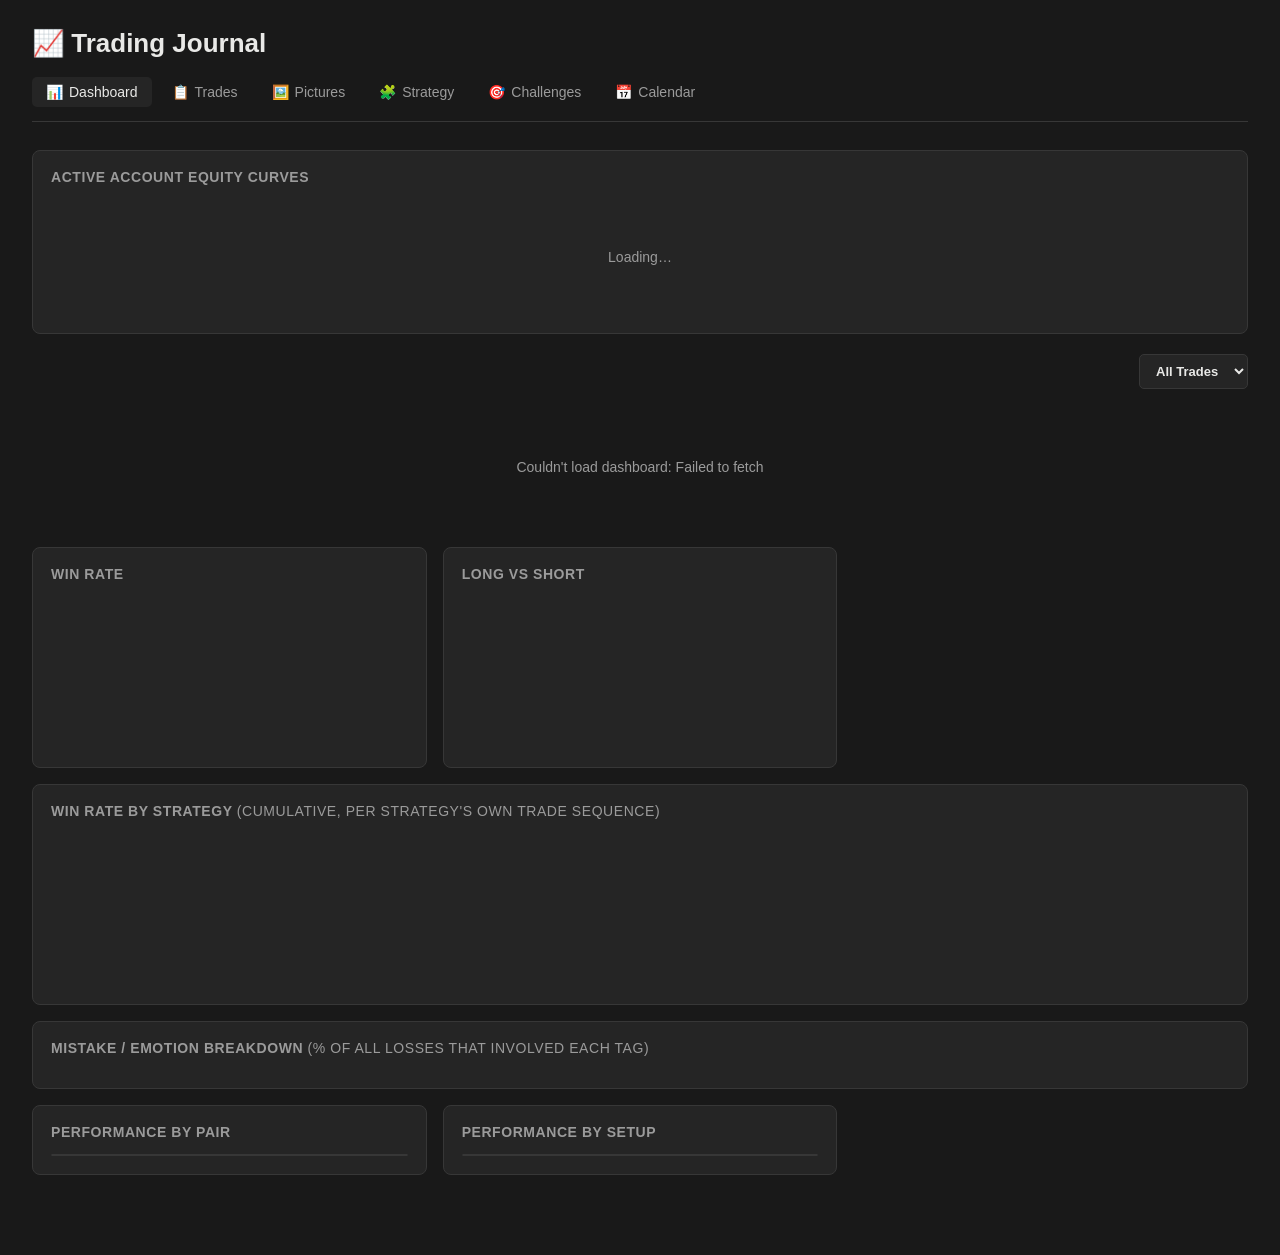
<file: frontend/index.html>
<!DOCTYPE html>
<html lang="en">
<head>
  <meta charset="UTF-8" />
  <title>Trading Journal</title>
  <meta http-equiv="refresh" content="0; url=dashboard.html" />
</head>
<body style="background:#191919;">
  <script>window.location.replace("dashboard.html");</script>
</body>
</html>
</file>
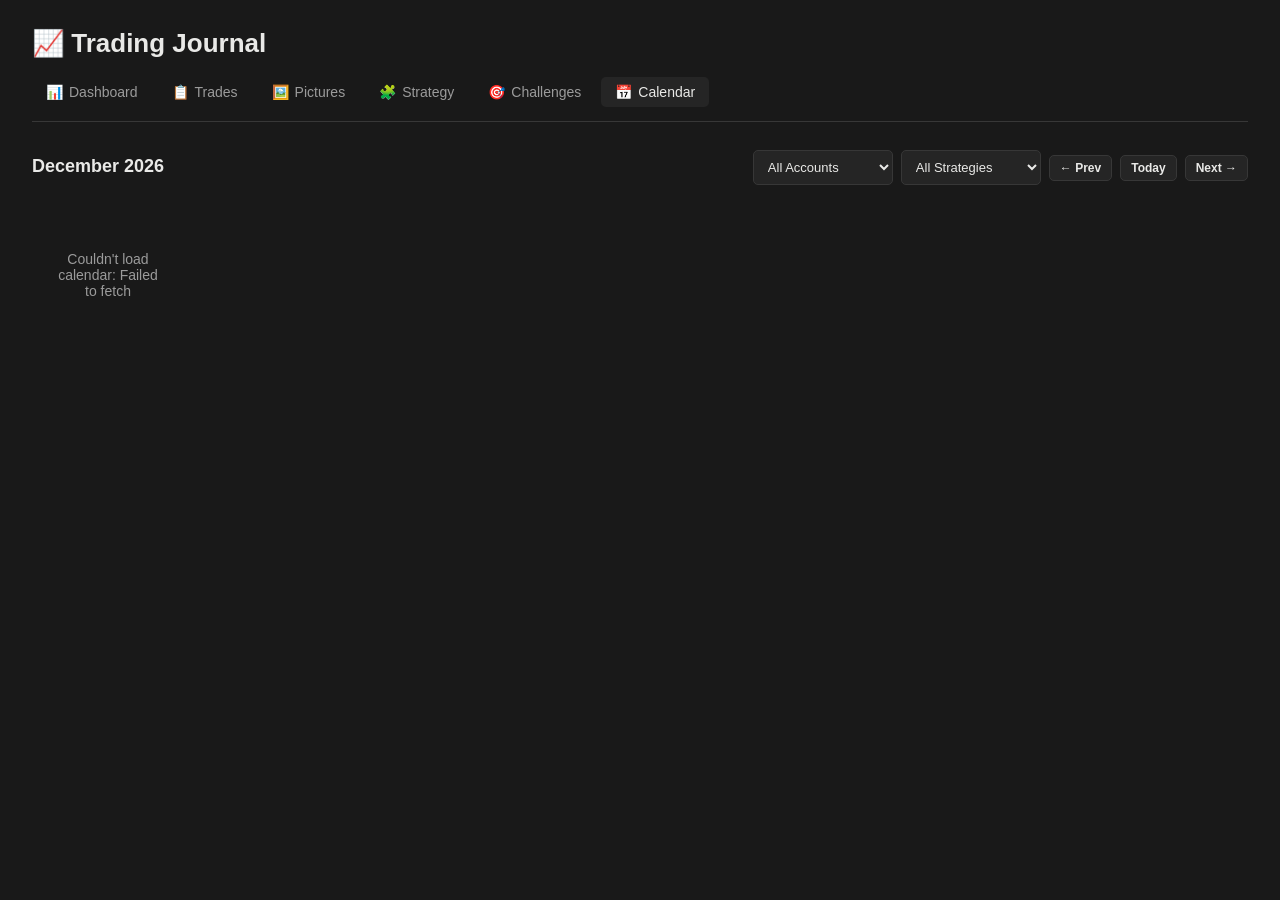
<file: frontend/calendar.html>
<!DOCTYPE html>
<html lang="en">
<head>
<meta charset="UTF-8" />
<meta name="viewport" content="width=device-width, initial-scale=1.0" />
<title>Calendar · Trading Journal</title>
<link rel="stylesheet" href="css/style.css" />
</head>
<body>
  <div class="app-shell">
    <div class="app-title">📈 Trading Journal</div>
    <nav class="app-nav" id="app-nav"></nav>

    <div class="calendar-header">
      <div>
        <h2 id="calendar-month-label">—</h2>
        <div class="computed-hint" id="calendar-master-month-pnl" style="margin:2px 0 0;"></div>
      </div>
      <div class="calendar-nav">
        <select id="calendar-account-type" title="Filter by account type">
          <option value="">All Accounts</option>
          <option value="Master">Master Accounts</option>
          <option value="Phase">Phase Accounts</option>
        </select>
        <select id="calendar-strategy" title="Filter by strategy">
          <option value="">All Strategies</option>
        </select>
        <button class="btn btn-sm" id="btn-prev-month">&larr; Prev</button>
        <button class="btn btn-sm" id="btn-today">Today</button>
        <button class="btn btn-sm" id="btn-next-month">Next &rarr;</button>
      </div>
    </div>

    <div class="calendar-grid" id="calendar-grid">
      <div class="empty-state">Loading…</div>
    </div>

  </div>

  <!-- Day Detail Popup Modal -->
  <div class="modal-overlay" id="day-detail-modal" style="display:none;">
    <div class="modal day-detail-modal">
      <div class="modal-header-row">
        <h2 id="day-detail-title">—</h2>
        <button type="button" class="btn btn-sm" id="day-detail-close">✕ Close</button>
      </div>
      <div id="day-detail-body"></div>
    </div>
  </div>

  <script src="js/api.js"></script>
  <script src="js/nav.js"></script>
  <script src="js/calendar.js"></script>
  <script>
    renderNav("calendar");
    initCalendarPage();
  </script>
</body>
</html>
</file>
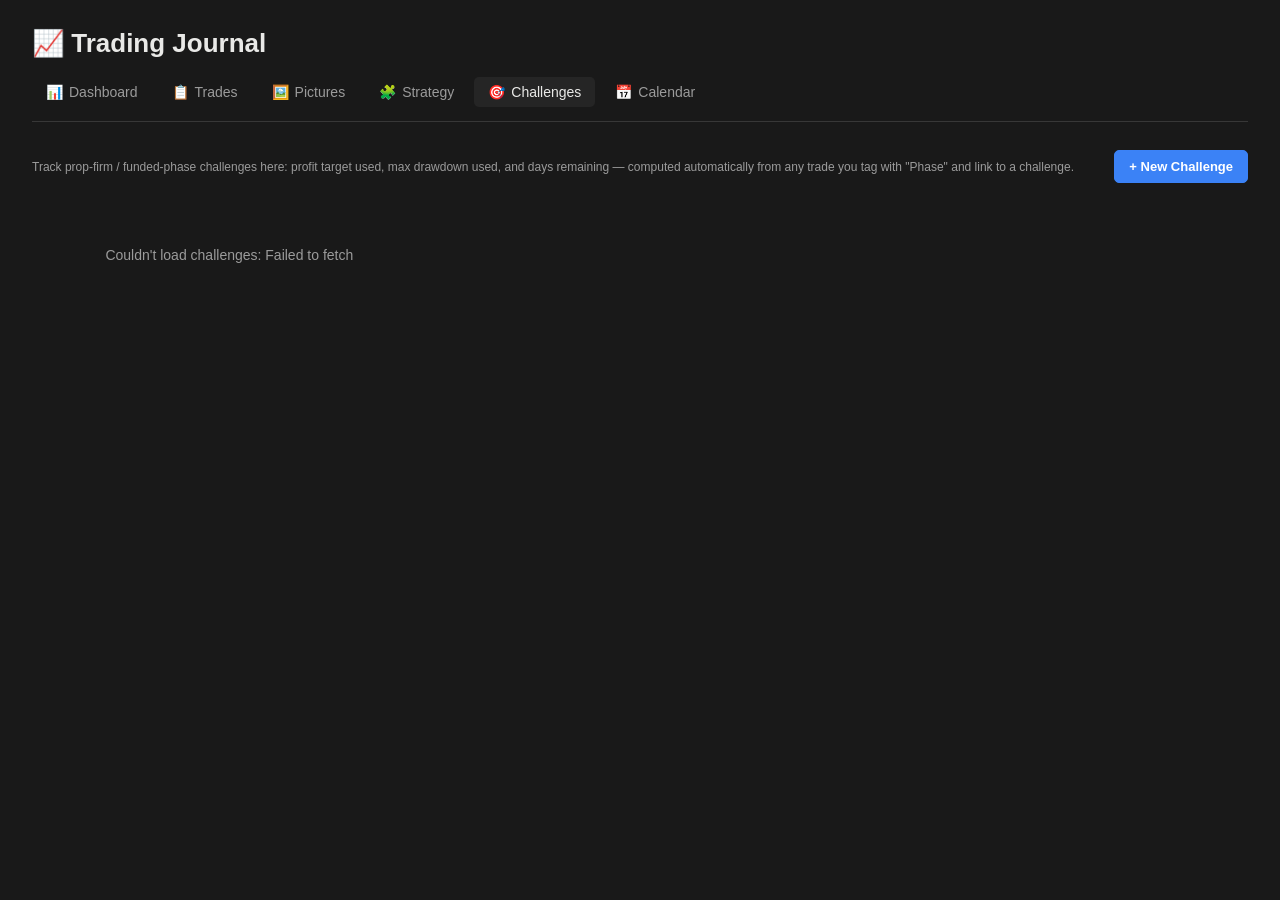
<file: frontend/challenges.html>
<!DOCTYPE html>
<html lang="en">
<head>
<meta charset="UTF-8" />
<meta name="viewport" content="width=device-width, initial-scale=1.0" />
<title>Challenges · Trading Journal</title>
<link rel="stylesheet" href="css/style.css" />
</head>
<body>
  <div class="app-shell">
    <div class="app-title">📈 Trading Journal</div>
    <nav class="app-nav" id="app-nav"></nav>

    <div style="display:flex; justify-content:space-between; align-items:center; margin-bottom:14px;">
      <div class="computed-hint" style="margin:0;">
        Track prop-firm / funded-phase challenges here: profit target used, max drawdown used, and days remaining —
        computed automatically from any trade you tag with "Phase" and link to a challenge.
      </div>
      <button class="btn btn-primary" id="btn-new-challenge" style="white-space:nowrap; margin-left:14px;">+ New Challenge</button>
    </div>

    <div class="challenge-grid" id="challenge-grid">
      <div class="empty-state">Loading challenges…</div>
    </div>
  </div>

  <!-- Add/Edit Challenge Modal -->
  <div class="modal-overlay" id="challenge-modal" style="display:none;">
    <div class="modal">
      <h2 id="challenge-modal-title">New Challenge</h2>
      <form id="challenge-form">
        <input type="hidden" id="challenge-id" />
        <div class="form-grid">
          <div class="field full">
            <label>Name</label>
            <input type="text" id="f-challenge-name" placeholder="e.g. FTMO Phase 1 - July" required />
          </div>

          <div class="field">
            <label>Account Size</label>
            <select id="f-challenge-account-size">
              <option value="5000">$5,000</option>
              <option value="10000" selected>$10,000</option>
              <option value="25000">$25,000</option>
              <option value="50000">$50,000</option>
              <option value="100000">$100,000</option>
            </select>
          </div>

          <div class="field full">
            <label>Account Type</label>
            <div class="toggle-group" id="f-challenge-account-type-toggle">
              <button type="button" data-value="Master">Master Account</button>
              <button type="button" data-value="Phase">Phase Account</button>
            </div>
          </div>

          <div class="field">
            <label>Start Date</label>
            <input type="date" id="f-challenge-start-date" required />
          </div>

          <div class="field">
            <label>Profit Target (%)</label>
            <input type="number" step="0.1" id="f-challenge-profit-target" value="8" required />
          </div>

          <div class="field">
            <label>Max Drawdown (%)</label>
            <input type="number" step="0.1" id="f-challenge-max-drawdown" value="10" required />
          </div>

          <div class="field">
            <label>Daily Drawdown (%) <span style="font-weight:400;">(blank = no daily limit)</span></label>
            <input type="number" step="0.1" id="f-challenge-daily-drawdown" value="5" placeholder="e.g. 5" />
          </div>

          <div class="field">
            <label>Days Allowed <span style="font-weight:400;">(blank = no time limit)</span></label>
            <input type="number" step="1" id="f-challenge-days-allowed" placeholder="e.g. 30" />
          </div>

          <div class="field">
            <label>Status</label>
            <div class="toggle-group" id="f-challenge-active-toggle">
              <button type="button" data-value="true">Active</button>
              <button type="button" data-value="false">Inactive</button>
            </div>
          </div>

          <div class="field full">
            <label>Notes</label>
            <textarea id="f-challenge-notes" placeholder="Firm rules, payout terms, reminders to yourself, etc." style="min-height:90px;"></textarea>
          </div>
        </div>

        <div class="modal-actions">
          <button type="button" class="btn" id="btn-challenge-cancel">Cancel</button>
          <button type="submit" class="btn btn-primary">Save Challenge</button>
        </div>
      </form>
    </div>
  </div>

  <!-- Challenge Trades Modal: opens when you click a challenge/account card,
       lists every trade logged on that account. Click a trade in the list to
       open the same shared Trade Detail popup used on the Outcome page. -->
  <div class="modal-overlay" id="challenge-trades-modal" style="display:none;">
    <div class="modal challenge-trades-modal">
      <div class="modal-header-row">
        <h2 id="challenge-trades-title">Trades</h2>
        <button type="button" class="btn btn-sm" id="challenge-trades-close">✕ Close</button>
      </div>
      <div id="challenge-trades-body"><div class="empty-state">Loading…</div></div>
    </div>
  </div>

  <script src="js/api.js"></script>
  <script src="js/nav.js"></script>
  <script src="js/challenges.js"></script>
  <script>
    renderNav("challenges");
    initChallengesPage();
  </script>
</body>
</html>
</file>
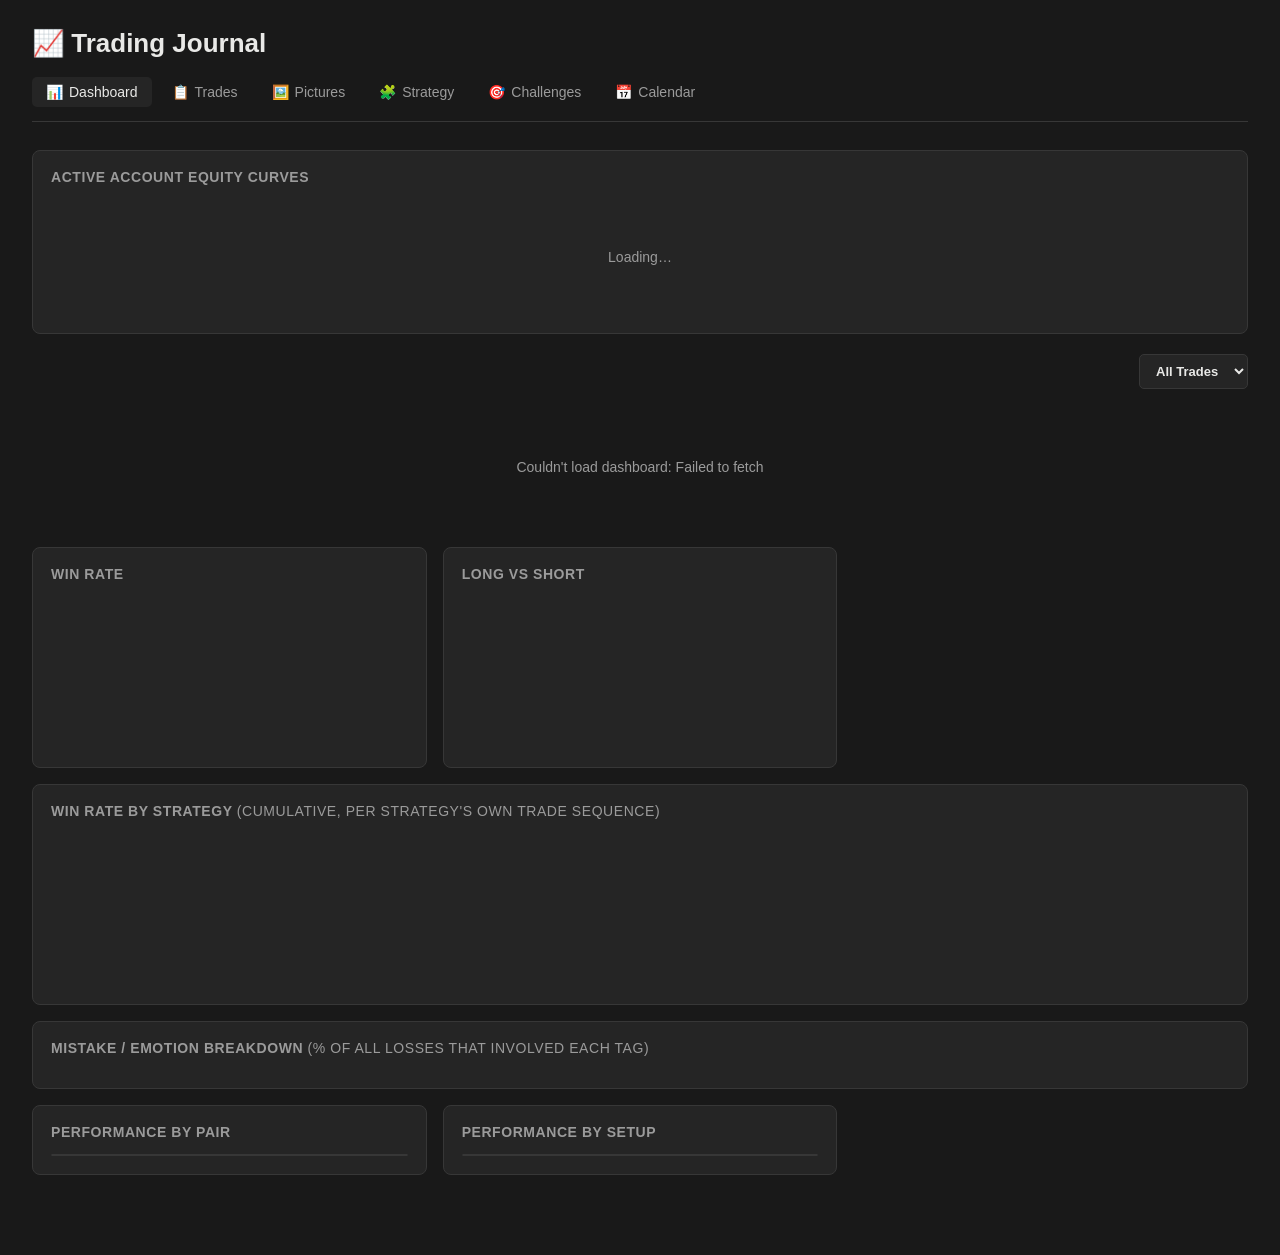
<file: frontend/dashboard.html>
<!DOCTYPE html>
<html lang="en">
<head>
<meta charset="UTF-8" />
<meta name="viewport" content="width=device-width, initial-scale=1.0" />
<title>Dashboard · Trading Journal</title>
<link rel="stylesheet" href="css/style.css" />
<script src="js/vendor/chart.umd.min.js"></script>
</head>
<body>
  <div class="app-shell">
    <div class="app-title">📈 Trading Journal</div>
    <nav class="app-nav" id="app-nav"></nav>

    <div class="panel" id="equity-curves-panel" style="margin-bottom:20px;">
      <h3>Active Account Equity Curves</h3>
      <div class="equity-account-filter" id="equity-account-filter"></div>
      <div id="equity-curves-body">
        <div class="empty-state">Loading…</div>
      </div>
    </div>

    <div class="account-type-bar">
      <select id="dash-strategy">
        <option value="">All Trades</option>
      </select>
    </div>

    <div id="no-setup-banner" class="no-setup-banner" style="display:none;"></div>

    <div class="stat-grid" id="stat-grid">
      <div class="empty-state">Loading stats…</div>
    </div>

    <div class="chart-grid">
      <div class="panel">
        <h3>Win Rate</h3>
        <canvas id="chart-winrate"></canvas>
      </div>
      <div class="panel">
        <h3>Long vs Short</h3>
        <canvas id="chart-position"></canvas>
      </div>
      <div class="panel" style="grid-column: 1 / -1;">
        <h3>Win Rate by Strategy <span style="font-weight:400; color:var(--text-muted);">(cumulative, per strategy's own trade sequence)</span></h3>
        <canvas id="chart-strategy-trend"></canvas>
      </div>
      <div class="panel" id="panel-confluence-winrate" style="grid-column: 1 / -1; display:none;">
        <h3 id="confluence-winrate-title">Confluence Win Rate</h3>
        <div id="confluence-winrate-body"></div>
      </div>
      <div class="panel" style="grid-column: 1 / -1;">
        <h3>Mistake / Emotion Breakdown <span style="font-weight:400; color:var(--text-muted);">(% of all losses that involved each tag)</span></h3>
        <div id="mistake-breakdown-wrap"></div>
      </div>
      <div class="panel">
        <h3>Performance by Pair</h3>
        <div class="table-wrap" id="pair-table-wrap"></div>
      </div>
      <div class="panel">
        <h3>Performance by Setup</h3>
        <div class="table-wrap" id="setup-table-wrap"></div>
      </div>
    </div>
  </div>

  <script src="js/api.js"></script>
  <script src="js/nav.js"></script>
  <script src="js/dashboard.js"></script>
  <script>
    renderNav("dashboard");

    const dashStrategySelect = document.getElementById("dash-strategy");

    // Populate "All Trades" + one option per saved strategy (Type 1, Type 2,
    // Type 3, ...) so you can drill into a single setup's win rate.
    (async () => {
      try {
        const strategies = await Api.getStrategies();
        dashStrategySelect.innerHTML =
          `<option value="">All Trades</option>` +
          strategies
            .map((s) => `<option value="${s.id}">${escapeHtml(s.name)}</option>`)
            .join("");
      } catch (e) {
        console.error("Failed to load strategies for dashboard filter", e);
      }
    })();

    dashStrategySelect.addEventListener("change", () => {
      loadDashboard({ setup_id: dashStrategySelect.value || undefined });
    });

    // Defaults to "All Trades" on first load.
    loadDashboard({});
  </script>
</body>
</html>
</file>
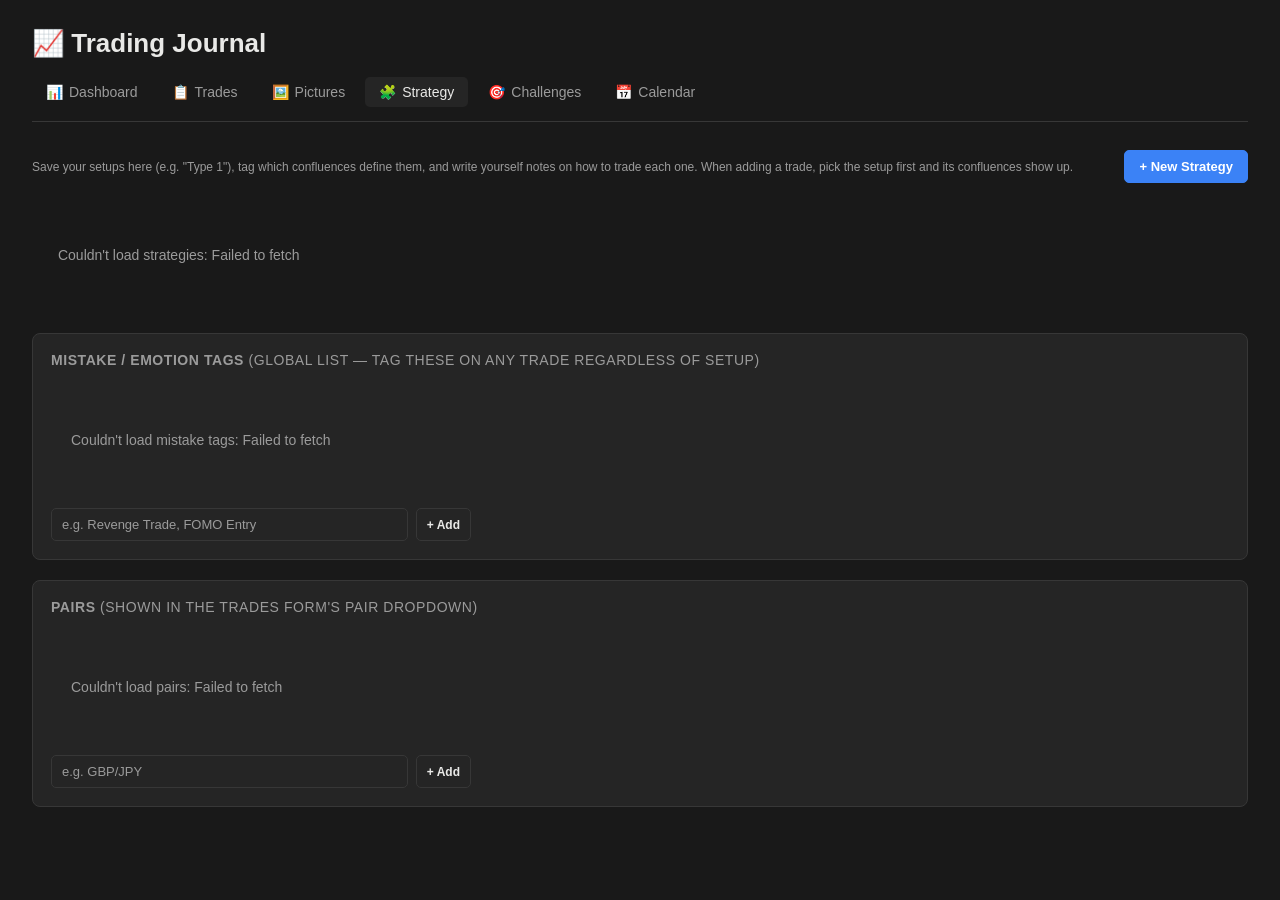
<file: frontend/strategy.html>
<!DOCTYPE html>
<html lang="en">
<head>
<meta charset="UTF-8" />
<meta name="viewport" content="width=device-width, initial-scale=1.0" />
<title>Strategy · Trading Journal</title>
<link rel="stylesheet" href="css/style.css" />
</head>
<body>
  <div class="app-shell">
    <div class="app-title">📈 Trading Journal</div>
    <nav class="app-nav" id="app-nav"></nav>

    <div style="display:flex; justify-content:space-between; align-items:center; margin-bottom:14px;">
      <div class="computed-hint" style="margin:0;">
        Save your setups here (e.g. "Type 1"), tag which confluences define them, and write yourself notes on
        how to trade each one. When adding a trade, pick the setup first and its confluences show up.
      </div>
      <button class="btn btn-primary" id="btn-new-strategy" style="white-space:nowrap; margin-left:14px;">+ New Strategy</button>
    </div>

    <div class="strategy-grid" id="strategy-grid">
      <div class="empty-state">Loading strategies…</div>
    </div>

    <div class="panel" style="margin-top:20px;">
      <h3>Mistake / Emotion Tags <span style="font-weight:400; color:var(--text-muted);">(global list — tag these on any trade regardless of setup)</span></h3>
      <div class="mistake-tag-list" id="strategy-mistake-tag-list"></div>
      <div style="display:flex; gap:8px; margin-top:10px; max-width:420px;">
        <input type="text" id="strategy-new-mistake-tag" placeholder="e.g. Revenge Trade, FOMO Entry" style="flex:1;" />
        <button type="button" class="btn btn-sm" id="strategy-btn-add-mistake-tag">+ Add</button>
      </div>
    </div>

    <div class="panel" style="margin-top:20px;">
      <h3>Pairs <span style="font-weight:400; color:var(--text-muted);">(shown in the Trades form's pair dropdown)</span></h3>
      <div class="mistake-tag-list" id="strategy-pair-list"></div>
      <div style="display:flex; gap:8px; margin-top:10px; max-width:420px;">
        <input type="text" id="strategy-new-pair" placeholder="e.g. GBP/JPY" style="flex:1;" />
        <button type="button" class="btn btn-sm" id="strategy-btn-add-pair">+ Add</button>
      </div>
    </div>
  </div>

  <!-- Add/Edit Strategy Modal -->
  <div class="modal-overlay" id="strategy-modal" style="display:none;">
    <div class="modal">
      <h2 id="strategy-modal-title">New Strategy</h2>
      <form id="strategy-form">
        <input type="hidden" id="strategy-id" />
        <div class="form-grid">
          <div class="field full">
            <label>Name</label>
            <input type="text" id="f-strategy-name" placeholder="e.g. Type 1" required />
          </div>

          <div class="field full">
            <label>Confluences <span style="font-weight:400;">(your own — use ↑/↓ to prioritize, 1 is highest)</span></label>
            <div class="confluence-builder" id="confluence-builder"></div>
            <button type="button" class="btn btn-sm" id="btn-add-confluence" style="margin-top:8px;">+ Add confluence</button>
          </div>

          <div class="field full">
            <label>Notes</label>
            <textarea id="f-strategy-notes" placeholder="Write yourself how this setup works, entry rules, invalidation, etc." style="min-height:120px;"></textarea>
          </div>
        </div>

        <div class="modal-actions">
          <button type="button" class="btn" id="btn-strategy-cancel">Cancel</button>
          <button type="submit" class="btn btn-primary" id="btn-strategy-save">Save Strategy</button>
        </div>
      </form>
    </div>
  </div>

  <!-- Strategy Performance Modal -->
  <div class="modal-overlay" id="performance-modal" style="display:none;">
    <div class="modal">
      <h2 id="performance-modal-title">Strategy Performance</h2>

      <div class="perf-filters-bar" style="margin-bottom:14px;">
        <select id="perf-account-type">
          <option value="">Master / Phase: All</option>
          <option value="Master">Master</option>
          <option value="Phase">Phase</option>
        </select>
        <input type="date" id="perf-date-from" title="From date" />
        <input type="date" id="perf-date-to" title="To date" />
      </div>

      <div id="performance-body">
        <div class="empty-state">Loading…</div>
      </div>

      <div class="modal-actions">
        <button type="button" class="btn btn-primary" id="btn-performance-close">Close</button>
      </div>
    </div>
  </div>

  <script src="js/api.js"></script>
  <script src="js/nav.js"></script>
  <script src="js/strategy.js"></script>
  <script>
    renderNav("strategy");
    initStrategyPage();
  </script>
</body>
</html>
</file>
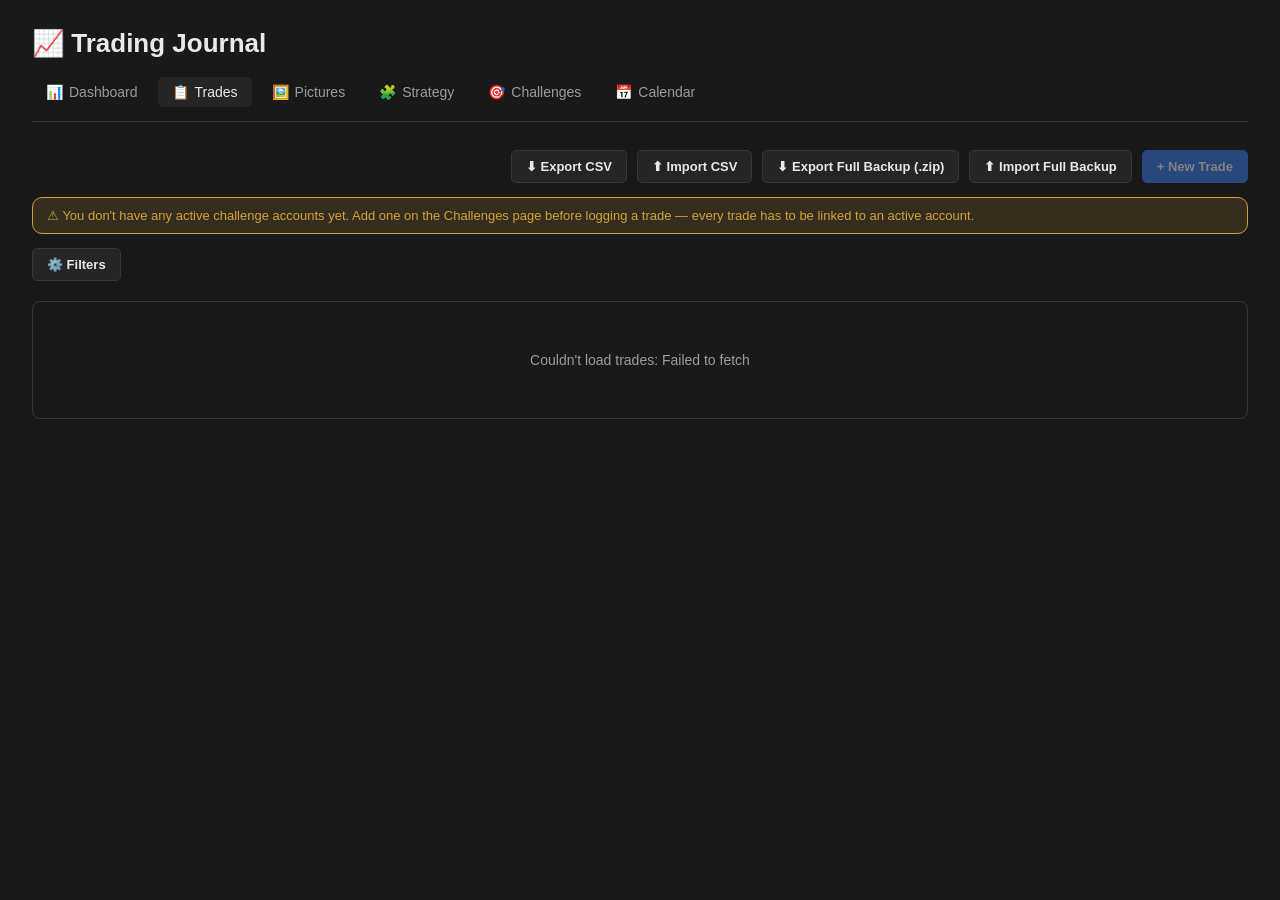
<file: frontend/trades.html>
<!DOCTYPE html>
<html lang="en">
<head>
<meta charset="UTF-8" />
<meta name="viewport" content="width=device-width, initial-scale=1.0" />
<title>Trades · Trading Journal</title>
<link rel="stylesheet" href="css/style.css" />
</head>
<body>
  <div class="app-shell">
    <div class="app-title">📈 Trading Journal</div>
    <nav class="app-nav" id="app-nav"></nav>

    <div style="display:flex; justify-content:flex-end; gap:10px; margin-bottom:14px; flex-wrap:wrap;">
      <a class="btn" id="btn-export-csv" href="#" target="_blank" rel="noopener">⬇ Export CSV</a>
      <input type="file" id="f-import-csv" accept=".csv,text/csv" style="display:none;" />
      <button class="btn" id="btn-import-csv">⬆ Import CSV</button>
      <a class="btn" id="btn-export-full" href="#" target="_blank" rel="noopener" title="Bundles trades + chart screenshots into one .zip -- use this to move your journal to a new device">⬇ Export Full Backup (.zip)</a>
      <input type="file" id="f-import-full" accept=".zip" style="display:none;" />
      <button class="btn" id="btn-import-full" title="Restores trades + chart screenshots from a .zip made by 'Export Full Backup'">⬆ Import Full Backup</button>
      <button class="btn btn-primary" id="btn-new-trade">+ New Trade</button>
    </div>

    <div id="import-result-banner" class="no-setup-banner" style="display:none;"></div>

    <div id="no-setup-banner" class="no-setup-banner" style="display:none;"></div>
    <div id="no-account-banner" class="no-setup-banner" style="display:none;"></div>

    <div class="filters-bar" id="filters-bar"></div>

    <div class="table-wrap" id="trades-table-wrap">
      <div class="empty-state">Loading trades…</div>
    </div>

    <div class="pagination-bar" id="pagination-bar" style="display:none;"></div>
  </div>

  <!-- Add/Edit Trade Modal -->
  <div class="modal-overlay" id="trade-modal" style="display:none;">
    <div class="modal">
      <h2 id="modal-title">New Trade</h2>
      <form id="trade-form">
        <input type="hidden" id="trade-id" />
        <div class="form-grid">
          <div class="field">
            <label>Date</label>
            <input type="date" id="f-trade-date" required />
          </div>
          <div class="field full">
            <label>Trading Account <span style="font-weight:400;">(only your active challenge accounts — account size &amp; Master/Phase are set automatically)</span></label>
            <select id="modal-account" required>
              <option value="">— Select an active account —</option>
            </select>
            <div class="computed-hint" id="account-select-hint"></div>
          </div>

          <div class="field full">
            <label>Position</label>
            <div class="toggle-group" id="f-position-toggle">
              <button type="button" data-value="Long">Long</button>
              <button type="button" data-value="Short">Short</button>
            </div>
          </div>

          <div class="field">
            <label>Pair</label>
            <select id="modal-pair" required></select>
          </div>
          <div class="field">
            <label>Add new pair (optional)</label>
            <input type="text" id="f-new-pair" placeholder="e.g. GBP/JPY" />
          </div>

          <div class="field">
            <label>Entry LTF</label>
            <select id="modal-entry-ltf" required>
              <option value="1m">1m</option>
              <option value="3m">3m</option>
              <option value="5m">5m</option>
            </select>
          </div>
          <div class="field">
            <label>4H Candle</label>
            <select id="modal-candle-4h" required>
              <option value="3:30">3:30</option>
              <option value="7:30">7:30</option>
            </select>
          </div>

          <div class="field">
            <label>Result</label>
            <select id="modal-result" required>
              <option value="Win">Win</option>
              <option value="Loss">Loss</option>
              <option value="Breakeven">Breakeven</option>
            </select>
          </div>
          <div class="field">
            <label id="f-pnl-label">PnL ($)</label>
            <input type="number" step="0.01" min="0" id="f-pnl" required />
          </div>

          <div class="field">
            <label>Risk Amount ($) — for R:R and Risk %</label>
            <input type="number" step="0.01" id="f-risk-amount" />
          </div>
          <div class="field">
            <div class="computed-hint" id="computed-hint" style="margin-top:22px;"></div>
          </div>

          <div class="field full">
            <label>Setup</label>
            <select id="modal-setup">
              <option value="">— Select a setup first —</option>
            </select>
            <div class="computed-hint" id="setup-notes-hint"></div>
          </div>

          <div class="field full" id="confluence-section">
            <label>Confluences <span style="font-weight:400;">(priority order — 1 is highest)</span></label>
            <div class="setup-gate-hint" id="confluence-gate-hint">
              Select a setup above to tag confluences.
            </div>
            <div class="confluence-list" id="confluence-list" style="display:none;"></div>
          </div>

          <div class="field full">
            <label>Mistakes / Emotions <span style="font-weight:400;">(what went wrong, if anything — pick as many as apply)</span></label>
            <div class="mistake-tag-list" id="mistake-tag-list"></div>
            <div style="display:flex; gap:8px; margin-top:8px;">
              <input type="text" id="f-new-mistake-tag" placeholder="Add a new tag, e.g. Oversized Position" style="flex:1;" />
              <button type="button" class="btn btn-sm" id="btn-add-mistake-tag">+ Add</button>
            </div>
          </div>

          <div class="field full">
            <label>Chart Screenshots by Timeframe <span style="font-weight:400;">(optional — attach only the ones you actually have, e.g. just 1m + 5m)</span></label>
            <div class="tf-screenshot-grid" id="tf-screenshot-grid"></div>
            <div class="computed-hint" id="screenshot-hint"></div>
          </div>

          <div class="field full" id="unassigned-screenshot-wrap" style="display:none;">
            <label>Unlabeled Screenshots <span style="font-weight:400;">(attached before timeframe tagging existed — pick which timeframe each one actually is)</span></label>
            <div class="unassigned-screenshot-list" id="unassigned-screenshot-list"></div>
          </div>

          <div class="field full">
            <label>Notes / Lesson Learned</label>
            <textarea id="f-notes" placeholder="What went well, what to improve..."></textarea>
          </div>
        </div>

        <div class="modal-actions">
          <button type="button" class="btn" id="btn-cancel">Cancel</button>
          <button type="submit" class="btn btn-primary" id="btn-save">Save Trade</button>
        </div>
      </form>
    </div>
  </div>

  <script src="js/api.js"></script>
  <script src="js/nav.js"></script>
  <script src="js/filters.js"></script>
  <script src="js/trades.js"></script>
  <script>
    renderNav("trades");
    initTradesPage();
  </script>
</body>
</html>
</file>
<file: frontend/css/style.css>
:root {
  --bg: #191919;
  --bg-elevated: #202020;
  --bg-card: #252525;
  --bg-hover: #2f2f2f;
  --border: #373737;
  --text: #e9e9e7;
  --text-muted: #9b9b9b;
  --accent: #3b82f6;
  --accent-hover: #2563eb;
  --green: #4caf78;
  --green-bg: rgba(76, 175, 120, 0.15);
  --red: #e0605a;
  --red-bg: rgba(224, 96, 90, 0.15);
  --yellow: #d3a13a;
  --yellow-bg: rgba(211, 161, 58, 0.15);
  --radius: 8px;
  --radius-sm: 5px;

  /* Confluence priority levels: 1) Liquidity Sweep + HTF-PDA (tied, same
     color)  2) Displacement  3) SMT  4) IFVG */
  --conf-lvl1: #c084fc;
  --conf-lvl1-bg: rgba(192, 132, 252, 0.15);
  --conf-lvl2: #60a5fa;
  --conf-lvl2-bg: rgba(96, 165, 250, 0.15);
  --conf-lvl3: #34d399;
  --conf-lvl3-bg: rgba(52, 211, 153, 0.15);
  --conf-lvl4: #fbbf24;
  --conf-lvl4-bg: rgba(251, 191, 36, 0.15);
}

* { box-sizing: border-box; }

/* ---------- Base form control styling ----------
   Fallback dark theme for ANY bare <input>/<select>/<textarea> that isn't
   already covered by a more specific rule (.field input, .filters-panel
   input, etc). Before this rule existed, form controls rendered outside
   those specific wrappers (tag "+ Add" inputs on the Strategy page, the
   Master/Phase + date filters in the Strategy Performance modal, the
   strategy select on the Calendar page, ...) fell back to the browser's
   default white styling, which looked out of place against the dark UI. */
input[type="text"],
input[type="number"],
input[type="date"],
input[type="email"],
input[type="password"],
input[type="search"],
select,
textarea {
  background: var(--bg-card);
  border: 1px solid var(--border);
  color: var(--text);
  border-radius: var(--radius-sm);
  padding: 8px 10px;
  font-size: 13px;
  font-family: inherit;
  accent-color: var(--accent);
}

input[type="text"]::placeholder,
input[type="search"]::placeholder,
textarea::placeholder {
  color: var(--text-muted);
}

select { cursor: pointer; }

input[type="text"]:focus,
input[type="number"]:focus,
input[type="date"]:focus,
input[type="email"]:focus,
input[type="password"]:focus,
input[type="search"]:focus,
select:focus,
textarea:focus {
  outline: none;
  border-color: var(--accent);
}

/* The native date-picker calendar icon defaults to a dark glyph that's
   nearly invisible on our dark background -- invert it so it's visible. */
input[type="date"]::-webkit-calendar-picker-indicator {
  filter: invert(0.75);
  cursor: pointer;
}

html, body {
  margin: 0;
  padding: 0;
  background: var(--bg);
  color: var(--text);
  font-family: -apple-system, BlinkMacSystemFont, "Segoe UI", Helvetica, Arial, sans-serif;
  font-size: 14px;
}

a { color: inherit; text-decoration: none; }

.app-shell {
  max-width: 1300px;
  margin: 0 auto;
  padding: 28px 32px 60px;
}

/* ---------- Header / Nav ---------- */
.app-title {
  display: flex;
  align-items: center;
  gap: 10px;
  font-size: 26px;
  font-weight: 700;
  margin: 0 0 18px;
}

.app-nav {
  display: flex;
  gap: 6px;
  margin-bottom: 28px;
  border-bottom: 1px solid var(--border);
  padding-bottom: 14px;
}

.app-nav a {
  display: flex;
  align-items: center;
  gap: 6px;
  padding: 7px 14px;
  border-radius: var(--radius-sm);
  color: var(--text-muted);
  font-weight: 500;
}

.app-nav a:hover { background: var(--bg-hover); color: var(--text); }

.app-nav a.active {
  background: var(--bg-card);
  color: var(--text);
}

/* ---------- Buttons ---------- */
.btn {
  display: inline-flex;
  align-items: center;
  gap: 6px;
  border: none;
  border-radius: var(--radius-sm);
  padding: 8px 14px;
  font-size: 13px;
  font-weight: 600;
  cursor: pointer;
  background: var(--bg-card);
  color: var(--text);
  border: 1px solid var(--border);
}

.btn:hover { background: var(--bg-hover); }

.btn-primary {
  background: var(--accent);
  border-color: var(--accent);
  color: #fff;
}
.btn-primary:hover { background: var(--accent-hover); }

.btn-danger { color: var(--red); }
.btn-danger:hover { background: var(--red-bg); }

.btn-sm { padding: 5px 10px; font-size: 12px; }

.btn:disabled {
  opacity: 0.45;
  cursor: not-allowed;
}
.btn:disabled:hover { background: var(--bg-card); }

/* ---------- Cards / Stats ---------- */
.stat-grid {
  display: grid;
  /* auto-fit + a slightly smaller min width (down from 180px) means 7 cards
     comfortably share a single row on the app's ~1230px content width, but
     it still wraps to 2 rows gracefully on narrower/tablet screens instead
     of squeezing or overflowing. */
  grid-template-columns: repeat(auto-fit, minmax(150px, 1fr));
  gap: 14px;
  margin-bottom: 22px;
}

.stat-card {
  background: var(--bg-card);
  border: 1px solid var(--border);
  border-radius: var(--radius);
  padding: 16px 18px;
}

.stat-card .label {
  font-size: 12px;
  color: var(--text-muted);
  text-transform: uppercase;
  letter-spacing: 0.04em;
  margin-bottom: 6px;
}

.stat-card .value { font-size: 24px; font-weight: 700; }
.stat-card .value.positive { color: var(--green); }
.stat-card .value.negative { color: var(--red); }

.chart-grid {
  display: grid;
  grid-template-columns: repeat(auto-fit, minmax(340px, 1fr));
  gap: 16px;
  margin-bottom: 20px;
}

.panel {
  background: var(--bg-card);
  border: 1px solid var(--border);
  border-radius: var(--radius);
  padding: 18px;
}

.panel h3 {
  margin: 0 0 14px;
  font-size: 14px;
  color: var(--text-muted);
  font-weight: 600;
  text-transform: uppercase;
  letter-spacing: 0.04em;
}

.panel canvas { max-height: 260px; }

/* ---------- Equity curve account filter (Dashboard) ---------- */
.equity-account-filter {
  margin: 0 0 14px;
}

.equity-account-filter:empty { margin: 0; }

/* ---------- Filters bar (collapsible) ---------- */
.filters-bar {
  margin-bottom: 20px;
}

.filters-toggle-row {
  display: flex;
}

.filter-toggle-btn {
  position: relative;
}

.filter-toggle-btn.has-active-filters {
  border-color: var(--accent);
  color: var(--accent);
}

.filter-badge {
  display: inline-block;
  background: var(--accent);
  color: #fff;
  border-radius: 999px;
  font-size: 11px;
  font-weight: 700;
  padding: 1px 7px;
  margin-left: 2px;
}

.filters-panel {
  display: none;
  flex-wrap: wrap;
  gap: 10px;
  align-items: center;
  margin-top: 10px;
  padding: 14px;
  background: var(--bg-elevated);
  border: 1px solid var(--border);
  border-radius: var(--radius);
}

.filters-panel.open {
  display: flex;
}

.filters-panel select,
.filters-panel input {
  background: var(--bg-card);
  border: 1px solid var(--border);
  color: var(--text);
  border-radius: var(--radius-sm);
  padding: 6px 10px;
  font-size: 13px;
}

.filters-actions {
  display: flex;
  align-items: center;
  gap: 16px;
  margin-left: auto;
}

.filters-panel .clear-filters {
  color: var(--text-muted);
  font-size: 12px;
  cursor: pointer;
}
.filters-panel .clear-filters:hover { color: var(--text); }

/* ---------- Account type selector (Dashboard: All / Master / Phase) ---------- */
.account-type-bar {
  display: flex;
  justify-content: flex-end;
  margin-bottom: 20px;
}

.account-type-bar select,
#equity-account-select {
  background: var(--bg-card);
  border: 1px solid var(--border);
  color: var(--text);
  border-radius: var(--radius-sm);
  padding: 8px 12px;
  font-size: 13px;
  font-weight: 600;
}

/* ---------- Table ---------- */
.table-wrap {
  overflow-x: auto;
  border: 1px solid var(--border);
  border-radius: var(--radius);
}

table { width: 100%; border-collapse: collapse; font-size: 13px; }

thead th {
  text-align: left;
  padding: 10px 12px;
  background: var(--bg-elevated);
  color: var(--text-muted);
  font-weight: 600;
  white-space: nowrap;
  border-bottom: 1px solid var(--border);
}

tbody td {
  padding: 10px 12px;
  border-bottom: 1px solid var(--border);
  white-space: nowrap;
}

tbody tr:hover { background: var(--bg-hover); }
tbody tr.trade-row-clickable { cursor: pointer; }
tbody tr:last-child td { border-bottom: none; }

/* ---------- Badges / chips ---------- */
.badge {
  display: inline-block;
  padding: 2px 9px;
  border-radius: 999px;
  font-size: 11px;
  font-weight: 700;
}

.badge-win { background: var(--green-bg); color: var(--green); }
.badge-loss { background: var(--red-bg); color: var(--red); }
.badge-breakeven { background: var(--yellow-bg); color: var(--yellow); }
.badge-long { background: var(--green-bg); color: var(--green); }
.badge-short { background: var(--red-bg); color: var(--red); }
.badge-master { background: rgba(59, 130, 246, 0.15); color: var(--accent); }
.badge-phase { background: var(--yellow-bg); color: var(--yellow); }

.chip {
  display: inline-block;
  padding: 2px 8px;
  margin: 1px 3px 1px 0;
  border-radius: 999px;
  font-size: 10.5px;
  background: var(--bg-hover);
  color: var(--text-muted);
  border: 1px solid var(--border);
}
.chip.on { background: rgba(59,130,246,0.15); color: var(--accent); border-color: transparent; }

/* Confluence priority-level colors: level 1 (Liquidity Sweep / HTF-PDA) share
   a color since they're the same priority; 2=Displacement, 3=SMT, 4=IFVG. */
.chip.conf-lvl-1 { background: var(--conf-lvl1-bg); color: var(--conf-lvl1); }
.chip.conf-lvl-2 { background: var(--conf-lvl2-bg); color: var(--conf-lvl2); }
.chip.conf-lvl-3 { background: var(--conf-lvl3-bg); color: var(--conf-lvl3); }
.chip.conf-lvl-4 { background: var(--conf-lvl4-bg); color: var(--conf-lvl4); }

.chip.chip-skipped {
  background: transparent;
  color: var(--text-muted);
  border: 1px dashed var(--border);
  text-decoration: line-through;
  opacity: 0.75;
}

.badge-setup { background: var(--conf-lvl1-bg); color: var(--conf-lvl1); }

.confluence-item.conf-lvl-1 { border-left: 3px solid var(--conf-lvl1); }
.confluence-item.conf-lvl-2 { border-left: 3px solid var(--conf-lvl2); }
.confluence-item.conf-lvl-3 { border-left: 3px solid var(--conf-lvl3); }
.confluence-item.conf-lvl-4 { border-left: 3px solid var(--conf-lvl4); }

.confluence-item .priority-num {
  display: inline-flex;
  align-items: center;
  justify-content: center;
  min-width: 18px;
  height: 18px;
  border-radius: 999px;
  background: var(--bg-hover);
  color: var(--text-muted);
  font-size: 10.5px;
  font-weight: 700;
}

.setup-gate-hint {
  font-size: 12px;
  color: var(--text-muted);
  padding: 10px;
  border: 1px dashed var(--border);
  border-radius: var(--radius-sm);
}

.screenshot-preview-list {
  display: flex;
  flex-wrap: wrap;
  gap: 10px;
  margin-top: 10px;
}

.screenshot-thumb {
  position: relative;
  width: 84px;
  height: 84px;
  border-radius: var(--radius-sm);
  overflow: hidden;
  border: 1px solid var(--border);
}

.screenshot-thumb img {
  width: 100%;
  height: 100%;
  object-fit: cover;
  display: block;
}

.screenshot-thumb .screenshot-remove {
  position: absolute;
  top: 2px;
  right: 2px;
  width: 20px;
  height: 20px;
  line-height: 18px;
  padding: 0;
  border: none;
  border-radius: 50%;
  background: rgba(0, 0, 0, 0.65);
  color: #fff;
  font-size: 12px;
  cursor: pointer;
}
.screenshot-thumb .screenshot-remove:hover { background: var(--red); }

.screenshot-tf-tag {
  position: absolute;
  bottom: 2px;
  left: 2px;
  padding: 1px 6px;
  border-radius: 999px;
  background: rgba(0, 0, 0, 0.65);
  color: #fff;
  font-size: 10px;
  font-weight: 700;
  text-transform: uppercase;
}

/* ---- Per-timeframe screenshot slots (Add/Edit Trade form) ---- */
.tf-screenshot-grid {
  display: grid;
  grid-template-columns: repeat(auto-fill, minmax(96px, 1fr));
  gap: 12px;
  margin-top: 8px;
}
.tf-slot { display: flex; flex-direction: column; align-items: center; gap: 6px; }
.tf-slot-label {
  font-size: 11px;
  font-weight: 700;
  color: var(--text-muted);
  text-transform: uppercase;
  letter-spacing: 0.03em;
}
.tf-slot-preview {
  position: relative;
  width: 92px;
  height: 92px;
  border-radius: var(--radius-sm);
  overflow: hidden;
  border: 1px solid var(--border);
}
.tf-slot-preview img { width: 100%; height: 100%; object-fit: cover; display: block; }
.tf-slot-preview .screenshot-remove { position: absolute; top: 2px; right: 2px; }
.tf-slot-empty {
  width: 92px;
  height: 92px;
  border: 1px dashed var(--border);
  border-radius: var(--radius-sm);
  display: flex;
  align-items: center;
  justify-content: center;
  font-size: 12px;
  color: var(--text-muted);
  cursor: pointer;
  text-align: center;
}
.tf-slot-empty:hover { border-color: var(--accent); color: var(--accent); }

.unassigned-screenshot-list {
  display: flex;
  flex-wrap: wrap;
  gap: 12px;
  margin-top: 8px;
}
.unassigned-shot {
  display: flex;
  flex-direction: column;
  align-items: center;
  gap: 6px;
  background: var(--bg-card);
  border: 1px solid var(--border);
  border-radius: var(--radius-sm);
  padding: 8px;
  width: 108px;
}
.unassigned-shot img {
  width: 92px;
  height: 92px;
  object-fit: cover;
  border-radius: var(--radius-sm);
  display: block;
}
.unassigned-shot .unassigned-tf-select { width: 100%; font-size: 12px; padding: 4px; }
.unassigned-shot .unassigned-remove-btn { width: 100%; padding: 3px 0; font-size: 11px; }

/* ---- Pictures page ---- */
.picture-grid {
  display: grid;
  grid-template-columns: repeat(auto-fill, minmax(240px, 1fr));
  gap: 16px;
}
.picture-card {
  background: var(--bg-card);
  border: 1px solid var(--border);
  border-radius: 14px;
  overflow: hidden;
  cursor: pointer;
  transition: border-color 0.15s;
  display: flex;
  flex-direction: column;
}
.picture-card:hover { border-color: var(--accent); }
.picture-card-img-wrap { position: relative; width: 100%; height: 170px; background: var(--bg-hover); }
.picture-card-img { width: 100%; height: 100%; object-fit: cover; display: block; }
.picture-card-count {
  position: absolute;
  top: 8px;
  right: 8px;
  background: rgba(0, 0, 0, 0.65);
  color: #fff;
  font-size: 11px;
  font-weight: 700;
  padding: 2px 8px;
  border-radius: 999px;
}
.picture-card-body { padding: 12px 14px; display: flex; flex-direction: column; gap: 8px; }
.picture-card-top { display: flex; justify-content: space-between; align-items: center; }
.picture-card-pair { font-weight: 700; font-size: 14px; }
.picture-card-meta { display: flex; justify-content: space-between; font-size: 12px; color: var(--text-muted); }

/* ---- Picture lightbox modal ---- */
.lightbox-overlay {
  position: fixed;
  inset: 0;
  background: rgba(0, 0, 0, 0.85);
  display: flex;
  align-items: center;
  justify-content: center;
  z-index: 200;
  padding: 24px;
}
.lightbox-box {
  max-width: 880px;
  width: 100%;
  display: flex;
  flex-direction: column;
  gap: 14px;
  align-items: center;
}
.lightbox-header-row {
  width: 100%;
  display: flex;
  justify-content: space-between;
  align-items: center;
  color: #fff;
}
.lightbox-title { font-size: 15px; font-weight: 600; }
.lightbox-image-wrap {
  position: relative;
  width: 100%;
  display: flex;
  align-items: center;
  justify-content: center;
  min-height: 200px;
}
.lightbox-image-wrap img {
  max-width: 100%;
  max-height: 68vh;
  border-radius: var(--radius-sm);
  border: 1px solid var(--border);
  background: var(--bg-card);
}
.lightbox-arrow {
  position: absolute;
  top: 50%;
  transform: translateY(-50%);
  background: rgba(0, 0, 0, 0.6);
  color: #fff;
  border: none;
  width: 42px;
  height: 42px;
  border-radius: 50%;
  font-size: 20px;
  cursor: pointer;
  display: flex;
  align-items: center;
  justify-content: center;
}
.lightbox-arrow:hover { background: var(--accent); }
.lightbox-arrow.prev { left: 6px; }
.lightbox-arrow.next { right: 6px; }
.lightbox-tf-strip { display: flex; gap: 8px; flex-wrap: wrap; justify-content: center; }
.lightbox-tf-chip {
  font-size: 12px;
  padding: 5px 12px;
  border-radius: 999px;
  border: 1px solid var(--border);
  background: var(--bg-card);
  color: var(--text-muted);
  cursor: pointer;
}
.lightbox-tf-chip.active { border-color: var(--accent); color: var(--accent); background: rgba(59, 130, 246, 0.15); }
.lightbox-caption { color: var(--text-muted); font-size: 12px; }

/* ---------- Confluence builder (Strategy page: add/reorder/remove) ---------- */
.confluence-builder {
  display: flex;
  flex-direction: column;
  gap: 8px;
}

.confluence-row {
  display: flex;
  align-items: center;
  gap: 8px;
  padding: 6px 10px;
  border: 1px solid var(--border);
  border-radius: var(--radius-sm);
  background: var(--bg-card);
}

.confluence-row.conf-lvl-1 { border-left: 3px solid var(--conf-lvl1); }
.confluence-row.conf-lvl-2 { border-left: 3px solid var(--conf-lvl2); }
.confluence-row.conf-lvl-3 { border-left: 3px solid var(--conf-lvl3); }
.confluence-row.conf-lvl-4 { border-left: 3px solid var(--conf-lvl4); }

.confluence-row input.confluence-row-name {
  flex: 1;
  min-width: 0;
}

/* ---------- Strategy performance panel (win rate by confluence) ---------- */
.perf-conf-list {
  display: flex;
  flex-direction: column;
  gap: 10px;
}

.perf-conf-row {
  display: grid;
  grid-template-columns: 1fr 2fr 50px;
  align-items: center;
  gap: 10px;
}

.perf-conf-label {
  font-size: 12.5px;
  display: flex;
  align-items: center;
  gap: 6px;
  white-space: nowrap;
  overflow: hidden;
  text-overflow: ellipsis;
}

.perf-bar-track {
  height: 10px;
  border-radius: 999px;
  background: var(--bg-hover);
  overflow: hidden;
}

.perf-bar-fill {
  height: 100%;
  border-radius: 999px;
}
.perf-bar-fill.conf-lvl-1 { background: var(--conf-lvl1); }
.perf-bar-fill.conf-lvl-2 { background: var(--conf-lvl2); }
.perf-bar-fill.conf-lvl-3 { background: var(--conf-lvl3); }
.perf-bar-fill.conf-lvl-4 { background: var(--conf-lvl4); }

.perf-conf-value {
  font-size: 12.5px;
  font-weight: 700;
  text-align: right;
}

/* ---------- Strategy ("Setup") page ---------- */
.strategy-grid {
  display: grid;
  grid-template-columns: repeat(auto-fill, minmax(280px, 1fr));
  gap: 14px;
}

.strategy-card {
  background: var(--bg-card);
  border: 1px solid var(--border);
  border-radius: var(--radius);
  padding: 16px;
}

.strategy-card h3 {
  margin: 0 0 8px;
  font-size: 15px;
}

.strategy-card .strategy-notes {
  font-size: 12.5px;
  color: var(--text-muted);
  margin-top: 10px;
  white-space: pre-wrap;
}

.strategy-card .strategy-meta {
  font-size: 11.5px;
  color: var(--text-muted);
  margin-top: 10px;
}

.strategy-card .strategy-quickstats {
  display: flex;
  gap: 14px;
  font-size: 12.5px;
  font-weight: 600;
  margin-top: 8px;
  min-height: 18px;
}

.strategy-card .strategy-actions {
  display: flex;
  gap: 8px;
  margin-top: 12px;
}

.pnl-positive { color: var(--green); font-weight: 600; }
.pnl-negative { color: var(--red); font-weight: 600; }

.empty-state {
  padding: 50px 20px;
  text-align: center;
  color: var(--text-muted);
}

/* ---------- Modal ---------- */
.modal-overlay {
  position: fixed;
  inset: 0;
  background: rgba(0,0,0,0.6);
  display: flex;
  align-items: flex-start;
  justify-content: center;
  padding: 40px 16px;
  overflow-y: auto;
  z-index: 100;
}

.modal {
  background: var(--bg-elevated);
  border: 1px solid var(--border);
  border-radius: var(--radius);
  width: 100%;
  max-width: 620px;
  padding: 24px;
}

.modal h2 { margin: 0 0 18px; font-size: 18px; }

.day-detail-modal { max-width: 560px; }

.trade-detail-modal { max-width: 640px; }

.trade-detail-stats {
  display: grid;
  grid-template-columns: repeat(2, 1fr);
  gap: 10px 20px;
  padding: 14px;
  background: var(--bg-card);
  border: 1px solid var(--border);
  border-radius: var(--radius-sm);
  margin-bottom: 16px;
}
.trade-detail-stats > div { display: flex; justify-content: space-between; align-items: center; font-size: 13px; }
.trade-detail-stats .label { color: var(--text-muted); font-size: 12px; }

.trade-detail-section { margin-bottom: 16px; }
.trade-detail-section h4 {
  margin: 0 0 8px;
  font-size: 12px;
  text-transform: uppercase;
  letter-spacing: 0.03em;
  color: var(--text-muted);
}

.modal-header-row {
  display: flex;
  align-items: center;
  justify-content: space-between;
  gap: 12px;
  margin-bottom: 16px;
}

.modal-header-row h2 { margin: 0; font-size: 15px; font-weight: 600; }

.form-grid {
  display: grid;
  grid-template-columns: 1fr 1fr;
  gap: 14px;
}

.form-grid .full { grid-column: 1 / -1; }

.field label {
  display: block;
  font-size: 12px;
  color: var(--text-muted);
  margin-bottom: 5px;
}

.field select,
.field input,
.field textarea {
  width: 100%;
  background: var(--bg-card);
  border: 1px solid var(--border);
  color: var(--text);
  border-radius: var(--radius-sm);
  padding: 8px 10px;
  font-size: 13px;
  font-family: inherit;
}

.field textarea { resize: vertical; min-height: 60px; }

.toggle-group { display: flex; gap: 8px; }
.toggle-group button {
  flex: 1;
  padding: 8px;
  border-radius: var(--radius-sm);
  border: 1px solid var(--border);
  background: var(--bg-card);
  color: var(--text-muted);
  cursor: pointer;
  font-weight: 600;
  font-size: 13px;
}
.toggle-group button.active-yes { background: var(--green-bg); color: var(--green); border-color: transparent; }
.toggle-group button.active-no { background: var(--red-bg); color: var(--red); border-color: transparent; }

.confluence-list { display: flex; flex-direction: column; gap: 8px; }
.confluence-item {
  display: flex;
  align-items: center;
  gap: 10px;
  padding: 8px 10px;
  background: var(--bg-card);
  border: 1px solid var(--border);
  border-radius: var(--radius-sm);
  cursor: pointer;
}
.confluence-item input { width: 16px; height: 16px; }

.modal-actions {
  display: flex;
  justify-content: flex-end;
  gap: 10px;
  margin-top: 20px;
}

.computed-hint {
  font-size: 12px;
  color: var(--text-muted);
  margin-top: 4px;
}

/* ---------- Outcome (Kanban) ---------- */
/* Each outcome section (Win / Loss / Breakeven) takes the FULL page width
   and stacks on top of the next one -- not 3 side-by-side columns. Inside
   each section, cards flow left-to-right and wrap onto the next line once
   a row fills up. */
.kanban {
  display: flex;
  flex-direction: column;
  gap: 14px;
}

.kanban-col {
  width: 100%;
  background: var(--bg-elevated);
  border: 1px solid var(--border);
  border-radius: var(--radius);
  padding: 12px;
  min-height: 60px;
}

.kanban-col-header {
  display: flex;
  justify-content: space-between;
  align-items: center;
  font-weight: 700;
  font-size: 13px;
  padding: 4px 6px 10px;
}

/* Cards flow left-to-right and wrap onto the next line once a row is full,
   instead of stacking in one long vertical column (which used to make a
   column with e.g. 70 wins run way deeper than a column with 5 losses). */
.kanban-cards {
  display: grid;
  grid-template-columns: repeat(auto-fill, minmax(150px, 1fr));
  gap: 10px;
  align-items: start;
}

.kanban-card {
  background: var(--bg-card);
  border: 1px solid var(--border);
  border-radius: var(--radius-sm);
  padding: 12px;
  margin-bottom: 0;
  cursor: pointer;
  transition: border-color 0.15s;
}
.kanban-card:hover { border-color: var(--accent); }

.kanban-card .row1 {
  display: flex;
  justify-content: space-between;
  font-weight: 700;
  margin-bottom: 4px;
}

.kanban-card .date { color: var(--text-muted); font-size: 12px; margin-bottom: 8px; }

/* ---------- Calendar ---------- */
.calendar-header {
  display: flex;
  align-items: center;
  justify-content: space-between;
  margin-bottom: 16px;
}

.calendar-header h2 { margin: 0; font-size: 18px; }
.calendar-nav { display: flex; gap: 8px; align-items: center; flex-wrap: wrap; }

.calendar-nav select { min-width: 140px; }

/* ---------- Strategy Performance modal filter bar ---------- */
.perf-filters-bar {
  display: flex;
  align-items: center;
  gap: 10px;
  flex-wrap: wrap;
}

.calendar-grid {
  display: grid;
  grid-template-columns: repeat(7, 1fr) 110px;
  gap: 6px;
}

.calendar-dow {
  text-align: center;
  font-size: 11px;
  color: var(--text-muted);
  text-transform: uppercase;
  padding-bottom: 6px;
}

.calendar-week-dow { color: var(--text-muted); }

.calendar-week-summary {
  min-height: 92px;
  background: var(--bg-elevated);
  border: 1px dashed var(--border);
  border-radius: var(--radius-sm);
  padding: 8px;
  display: flex;
  flex-direction: column;
  align-items: center;
  justify-content: center;
  gap: 4px;
  text-align: center;
}

.calendar-week-summary .week-label {
  font-size: 11px;
  color: var(--text-muted);
  text-transform: uppercase;
  letter-spacing: 0.03em;
}

.calendar-week-summary span:last-child { font-weight: 700; font-size: 13px; }

.calendar-cell {
  min-height: 92px;
  background: var(--bg-elevated);
  border: 1px solid var(--border);
  border-radius: var(--radius-sm);
  padding: 8px;
  cursor: default;
}

.calendar-cell.empty { background: transparent; border-color: transparent; }
.calendar-cell.has-trades { cursor: pointer; }
.calendar-cell.has-trades:hover { border-color: var(--accent); }

.calendar-cell .day-num { font-size: 12px; color: var(--text-muted); margin-bottom: 6px; }

.calendar-cell.day-win { background: var(--green-bg); }
.calendar-cell.day-loss { background: var(--red-bg); }
.calendar-cell.day-breakeven { background: var(--yellow-bg); }

.calendar-cell .day-pnl { font-weight: 700; font-size: 13px; }
.calendar-cell .day-meta { font-size: 11px; color: var(--text-muted); margin-top: 2px; }

.day-detail-list { display: flex; flex-direction: column; gap: 8px; margin-top: 16px; }

@media (max-width: 900px) {
  .form-grid { grid-template-columns: 1fr; }
  .app-shell { padding: 20px; }
}

/* ---- Mistake / emotion tags ---- */
.chip-mistake { background: var(--red-bg); color: var(--red); border-color: transparent; }

.mistake-tag-list { display: flex; flex-wrap: wrap; gap: 8px; }
.mistake-tag-item {
  display: flex;
  align-items: center;
  gap: 6px;
  padding: 4px 8px;
  border-radius: 8px;
  border: 1px solid var(--border);
  font-size: 12.5px;
  cursor: pointer;
  background: var(--bg-hover);
}
.mistake-tag-item input[type="checkbox"] { margin: 0; }
.mistake-tag-delete {
  background: none;
  border: none;
  color: var(--text-muted);
  cursor: pointer;
  font-size: 11px;
  padding: 0 0 0 4px;
}
.mistake-tag-delete:hover { color: var(--red); }

/* ---- No-setup discipline nudge banner ---- */
.no-setup-banner {
  background: var(--yellow-bg);
  color: var(--yellow);
  border: 1px solid var(--yellow);
  border-radius: 10px;
  padding: 10px 14px;
  font-size: 13px;
  margin-bottom: 14px;
}

/* ---- Sortable trade table headers ---- */
.sortable-th { cursor: pointer; user-select: none; white-space: nowrap; }
.sortable-th:hover { color: var(--accent); }

/* ---- Pagination ---- */
.pagination-bar {
  display: flex;
  align-items: center;
  justify-content: center;
  gap: 16px;
  margin-top: 14px;
}

/* ---- Challenges page ---- */
.challenge-grid {
  display: grid;
  grid-template-columns: repeat(auto-fill, minmax(320px, 1fr));
  gap: 16px;
}
.challenge-card {
  background: var(--bg-panel);
  border: 1px solid var(--border);
  border-radius: 14px;
  padding: 18px;
  display: flex;
  flex-direction: column;
  gap: 10px;
  cursor: pointer;
  transition: border-color 0.15s;
}
.challenge-card:hover { border-color: var(--accent); }
.challenge-card.inactive { opacity: 0.6; }
/* Breached (max or daily drawdown) accounts: darker than a plain inactive
   card and no hover highlight, since there's nothing left to do with them
   besides look at the trade history -- visually pushes them to the back
   next to accounts still open for trading (they're also sorted last). */
.challenge-card.breached {
  opacity: 0.5;
  filter: grayscale(40%) brightness(0.85);
}
.challenge-card.breached:hover { border-color: var(--border); }

.challenge-trades-modal { max-width: 640px; }
.challenge-card-header { display: flex; justify-content: space-between; align-items: flex-start; gap: 8px; }
.challenge-card-title { font-weight: 700; font-size: 15px; }
.challenge-card-meta { font-size: 12px; color: var(--text-muted); }

.progress-row { display: flex; flex-direction: column; gap: 4px; }
.progress-row-label { display: flex; justify-content: space-between; font-size: 12px; color: var(--text-muted); }
.progress-track {
  height: 8px;
  border-radius: 999px;
  background: var(--bg-hover);
  overflow: hidden;
  position: relative;
}
.progress-fill { height: 100%; border-radius: 999px; transition: width 0.3s ease; }
.progress-fill.fill-target { background: var(--green); }
.progress-fill.fill-drawdown { background: var(--red); }
.progress-fill.fill-drawdown.warn { background: var(--yellow); }

.challenge-status-badge {
  font-size: 11px;
  padding: 3px 9px;
  border-radius: 999px;
  font-weight: 600;
}
.challenge-status-badge.status-active { background: rgba(59,130,246,0.15); color: var(--accent); }
.challenge-status-badge.status-passed { background: var(--green-bg); color: var(--green); }
.challenge-status-badge.status-failed { background: var(--red-bg); color: var(--red); }

.challenge-card-actions { display: flex; gap: 8px; margin-top: auto; padding-top: 6px; }
</file>
